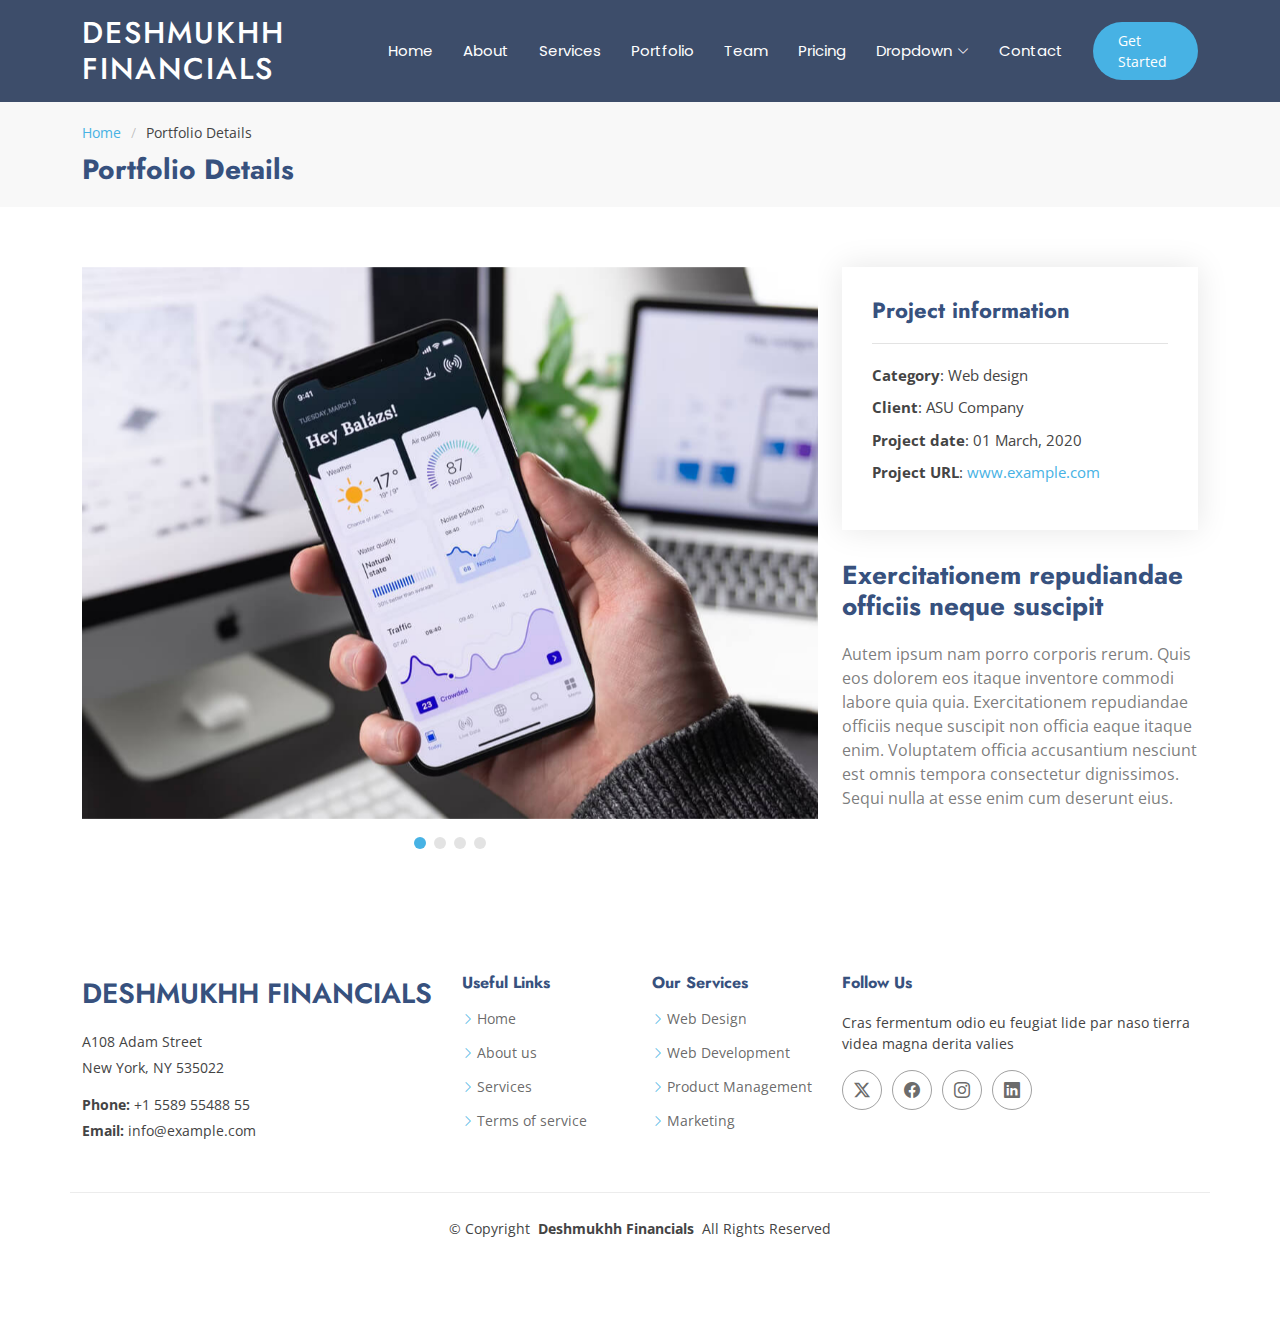
<file: portfolio-details.html>
<!DOCTYPE html>
<html lang="en">

<head>
  <meta charset="utf-8">
  <meta content="width=device-width, initial-scale=1.0" name="viewport">
  <title>Portfolio Details - Deshmukhh Financials Bootstrap Template</title>
  <meta name="description" content="">
  <meta name="keywords" content="">

  <!-- Favicons -->
  <link href="assets/img/favicon.png" rel="icon">
  <link href="assets/img/apple-touch-icon.png" rel="apple-touch-icon">

  <!-- Fonts -->
  <link href="https://fonts.googleapis.com" rel="preconnect">
  <link href="https://fonts.gstatic.com" rel="preconnect" crossorigin>
  <link
    href="https://fonts.googleapis.com/css2?family=Open+Sans:ital,wght@0,300;0,400;0,500;0,600;0,700;0,800;1,300;1,400;1,500;1,600;1,700;1,800&family=Poppins:ital,wght@0,100;0,200;0,300;0,400;0,500;0,600;0,700;0,800;0,900;1,100;1,200;1,300;1,400;1,500;1,600;1,700;1,800;1,900&family=Jost:ital,wght@0,100;0,200;0,300;0,400;0,500;0,600;0,700;0,800;0,900;1,100;1,200;1,300;1,400;1,500;1,600;1,700;1,800;1,900&display=swap"
    rel="stylesheet">

  <!-- Vendor CSS Files -->
  <link href="assets/vendor/bootstrap/css/bootstrap.min.css" rel="stylesheet">
  <link href="assets/vendor/bootstrap-icons/bootstrap-icons.css" rel="stylesheet">
  <link href="assets/vendor/aos/aos.css" rel="stylesheet">
  <link href="assets/vendor/glightbox/css/glightbox.min.css" rel="stylesheet">
  <link href="assets/vendor/swiper/swiper-bundle.min.css" rel="stylesheet">

  <!-- Main CSS File -->
  <link href="/main.css" rel="stylesheet">

  <!-- =======================================================
  * Template Name: Deshmukhh Financials
  * Template URL: https://bootstrapmade.com/Deshmukhh Financials-free-bootstrap-html-template-corporate/
  * Updated: Aug 07 2024 with Bootstrap v5.3.3
  * Author: BootstrapMade.com
  * License: https://bootstrapmade.com/license/
  ======================================================== -->
</head>

<body class="portfolio-details-page">

  <header id="header" class="header d-flex align-items-center sticky-top">
    <div class="container-fluid container-xl position-relative d-flex align-items-center">

      <a href="index.html" class="logo d-flex align-items-center me-auto">
        <!-- Uncomment the line below if you also wish to use an image logo -->
        <!-- <img src="assets/img/logo.png" alt=""> -->
        <h1 class="sitename">Deshmukhh Financials</h1>
      </a>

      <nav id="navmenu" class="navmenu">
        <ul>
          <li><a href="#hero">Home</a></li>
          <li><a href="#about">About</a></li>
          <li><a href="#services">Services</a></li>
          <li><a href="#portfolio">Portfolio</a></li>
          <li><a href="#team">Team</a></li>
          <li><a href="#pricing">Pricing</a></li>
          <li class="dropdown"><a href="#"><span>Dropdown</span> <i class="bi bi-chevron-down toggle-dropdown"></i></a>
            <ul>
              <li><a href="#">Dropdown 1</a></li>
              <li class="dropdown"><a href="#"><span>Deep Dropdown</span> <i
                    class="bi bi-chevron-down toggle-dropdown"></i></a>
                <ul>
                  <li><a href="#">Deep Dropdown 1</a></li>
                  <li><a href="#">Deep Dropdown 2</a></li>
                  <li><a href="#">Deep Dropdown 3</a></li>
                  <li><a href="#">Deep Dropdown 4</a></li>
                  <li><a href="#">Deep Dropdown 5</a></li>
                </ul>
              </li>
              <li><a href="#">Dropdown 2</a></li>
              <li><a href="#">Dropdown 3</a></li>
              <li><a href="#">Dropdown 4</a></li>
            </ul>
          </li>
          <li><a href="#contact">Contact</a></li>
        </ul>
        <i class="mobile-nav-toggle d-xl-none bi bi-list"></i>
      </nav>

      <a class="btn-getstarted" href="#about">Get Started</a>

    </div>
  </header>

  <main class="main">

    <!-- Page Title -->
    <div class="page-title" data-aos="fade">
      <div class="container">
        <nav class="breadcrumbs">
          <ol>
            <li><a href="index.html">Home</a></li>
            <li class="current">Portfolio Details</li>
          </ol>
        </nav>
        <h1>Portfolio Details</h1>
      </div>
    </div><!-- End Page Title -->

    <!-- Portfolio Details Section -->
    <section id="portfolio-details" class="portfolio-details section">

      <div class="container" data-aos="fade-up" data-aos-delay="100">

        <div class="row gy-4">

          <div class="col-lg-8">
            <div class="portfolio-details-slider swiper init-swiper">

              <script type="application/json" class="swiper-config">
                {
                  "loop": true,
                  "speed": 600,
                  "autoplay": {
                    "delay": 5000
                  },
                  "slidesPerView": "auto",
                  "pagination": {
                    "el": ".swiper-pagination",
                    "type": "bullets",
                    "clickable": true
                  }
                }
              </script>

              <div class="swiper-wrapper align-items-center">

                <div class="swiper-slide">
                  <img src="assets/img/portfolio/app-1.jpg" alt="">
                </div>

                <div class="swiper-slide">
                  <img src="assets/img/portfolio/product-1.jpg" alt="">
                </div>

                <div class="swiper-slide">
                  <img src="assets/img/portfolio/branding-1.jpg" alt="">
                </div>

                <div class="swiper-slide">
                  <img src="assets/img/portfolio/books-1.jpg" alt="">
                </div>

              </div>
              <div class="swiper-pagination"></div>
            </div>
          </div>

          <div class="col-lg-4">
            <div class="portfolio-info" data-aos="fade-up" data-aos-delay="200">
              <h3>Project information</h3>
              <ul>
                <li><strong>Category</strong>: Web design</li>
                <li><strong>Client</strong>: ASU Company</li>
                <li><strong>Project date</strong>: 01 March, 2020</li>
                <li><strong>Project URL</strong>: <a href="#">www.example.com</a></li>
              </ul>
            </div>
            <div class="portfolio-description" data-aos="fade-up" data-aos-delay="300">
              <h2>Exercitationem repudiandae officiis neque suscipit</h2>
              <p>
                Autem ipsum nam porro corporis rerum. Quis eos dolorem eos itaque inventore commodi labore quia quia.
                Exercitationem repudiandae officiis neque suscipit non officia eaque itaque enim. Voluptatem officia
                accusantium nesciunt est omnis tempora consectetur dignissimos. Sequi nulla at esse enim cum deserunt
                eius.
              </p>
            </div>
          </div>

        </div>

      </div>

    </section><!-- /Portfolio Details Section -->

  </main>

  <footer id="footer" class="footer">

    <div class="container footer-top">
      <div class="row gy-4">
        <div class="col-lg-4 col-md-6 footer-about">
          <a href="index.html" class="d-flex align-items-center">
            <span class="sitename">Deshmukhh Financials</span>
          </a>
          <div class="footer-contact pt-3">
            <p>A108 Adam Street</p>
            <p>New York, NY 535022</p>
            <p class="mt-3"><strong>Phone:</strong> <span>+1 5589 55488 55</span></p>
            <p><strong>Email:</strong> <span>info@example.com</span></p>
          </div>
        </div>

        <div class="col-lg-2 col-md-3 footer-links">
          <h4>Useful Links</h4>
          <ul>
            <li><i class="bi bi-chevron-right"></i> <a href="#">Home</a></li>
            <li><i class="bi bi-chevron-right"></i> <a href="#">About us</a></li>
            <li><i class="bi bi-chevron-right"></i> <a href="#">Services</a></li>
            <li><i class="bi bi-chevron-right"></i> <a href="#">Terms of service</a></li>
          </ul>
        </div>

        <div class="col-lg-2 col-md-3 footer-links">
          <h4>Our Services</h4>
          <ul>
            <li><i class="bi bi-chevron-right"></i> <a href="#">Web Design</a></li>
            <li><i class="bi bi-chevron-right"></i> <a href="#">Web Development</a></li>
            <li><i class="bi bi-chevron-right"></i> <a href="#">Product Management</a></li>
            <li><i class="bi bi-chevron-right"></i> <a href="#">Marketing</a></li>
          </ul>
        </div>

        <div class="col-lg-4 col-md-12">
          <h4>Follow Us</h4>
          <p>Cras fermentum odio eu feugiat lide par naso tierra videa magna derita valies</p>
          <div class="social-links d-flex">
            <a href=""><i class="bi bi-twitter-x"></i></a>
            <a href=""><i class="bi bi-facebook"></i></a>
            <a href=""><i class="bi bi-instagram"></i></a>
            <a href=""><i class="bi bi-linkedin"></i></a>
          </div>
        </div>

      </div>
    </div>

    <div class="container copyright text-center mt-4">
      <p>© <span>Copyright</span> <strong class="px-1 sitename">Deshmukhh Financials</strong> <span>All Rights
          Reserved</span></p>
      <div class="credits">
      </div>
    </div>

  </footer>

  <!-- Scroll Top -->
  <a href="#" id="scroll-top" class="scroll-top d-flex align-items-center justify-content-center"><i
      class="bi bi-arrow-up-short"></i></a>

  <!-- Preloader -->
  <div id="preloader"></div>

  <!-- Vendor JS Files -->
  <script src="assets/vendor/bootstrap/js/bootstrap.bundle.min.js"></script>
  <script src="assets/vendor/php-email-form/validate.js"></script>
  <script src="assets/vendor/aos/aos.js"></script>
  <script src="assets/vendor/glightbox/js/glightbox.min.js"></script>
  <script src="assets/vendor/swiper/swiper-bundle.min.js"></script>
  <script src="assets/vendor/waypoints/noframework.waypoints.js"></script>
  <script src="assets/vendor/imagesloaded/imagesloaded.pkgd.min.js"></script>
  <script src="assets/vendor/isotope-layout/isotope.pkgd.min.js"></script>

  <!-- Main JS File -->
  <script src="/main.js"></script>

</body>

</html>
</file>
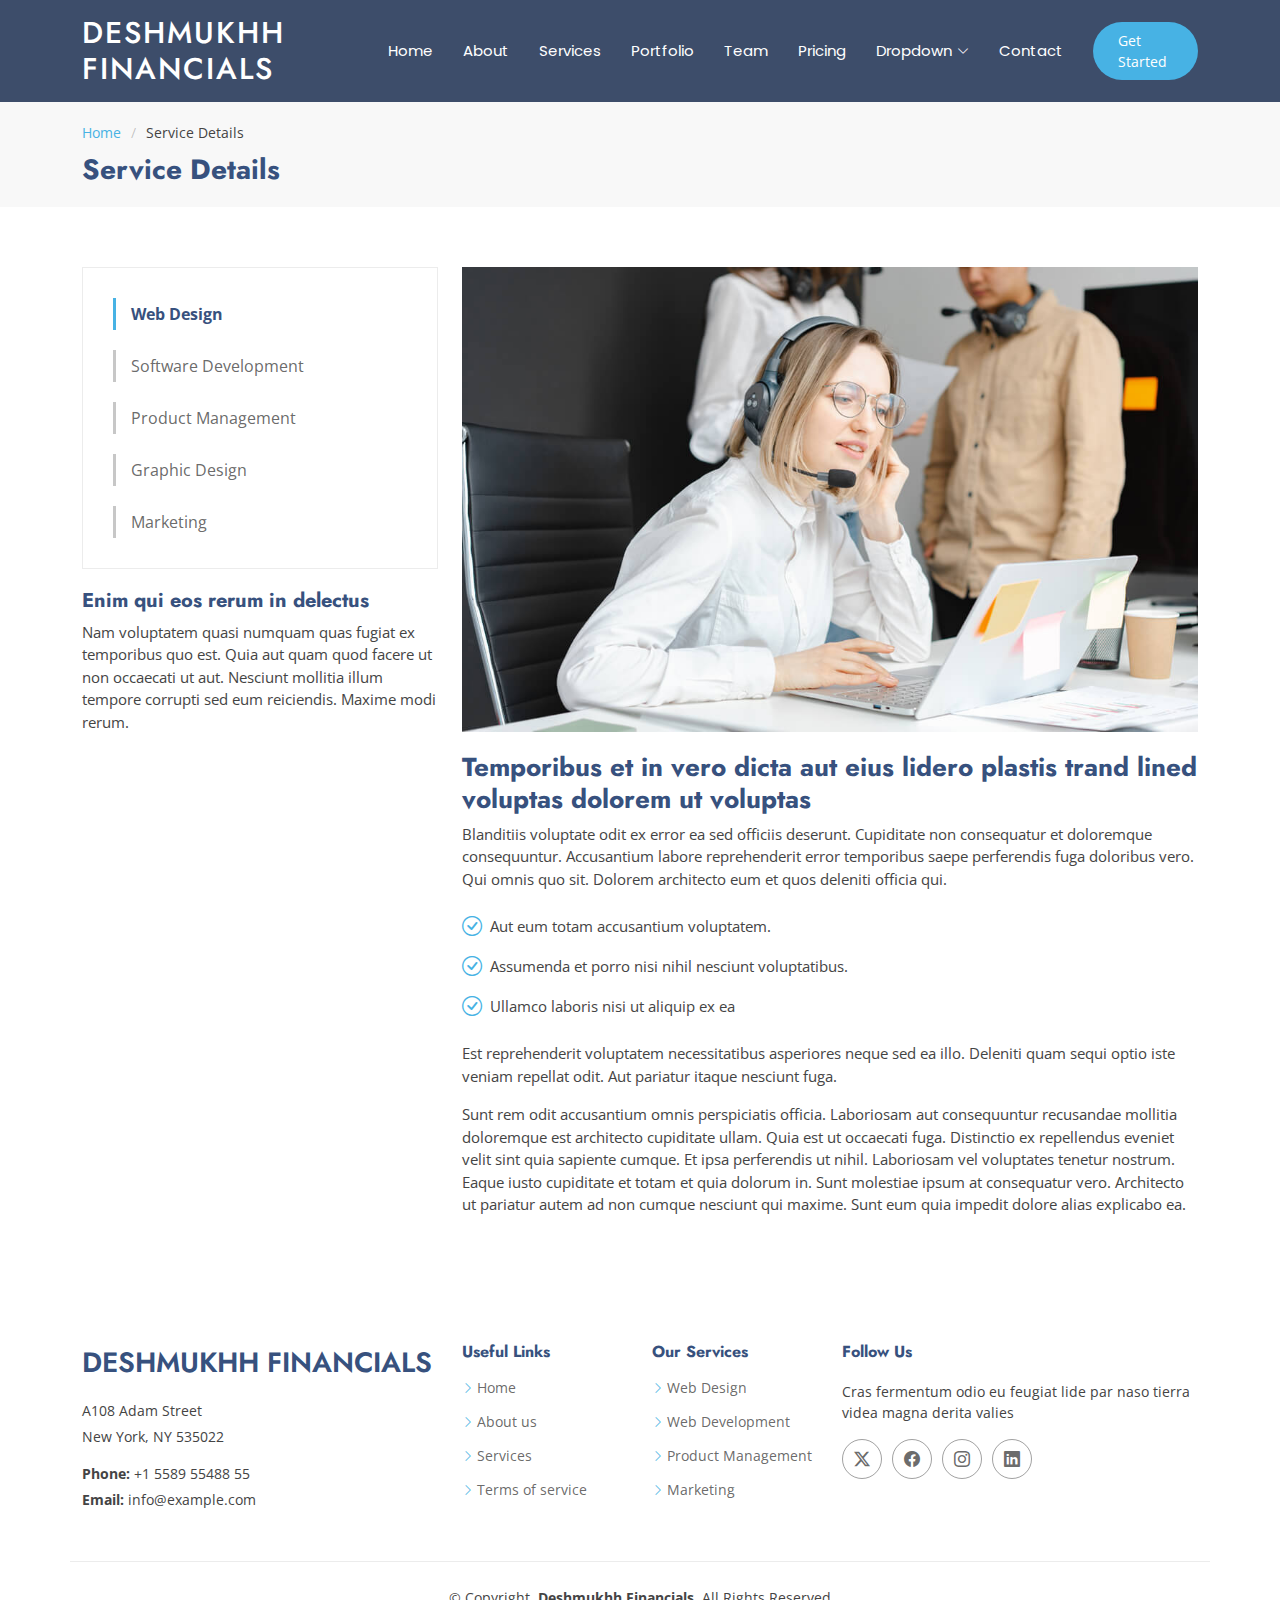
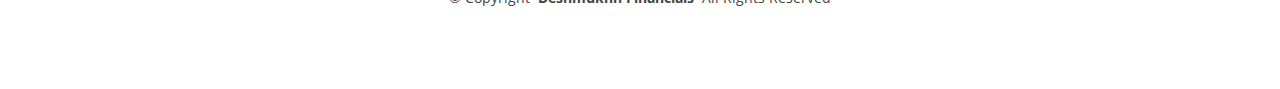
<file: service-details.html>
<!DOCTYPE html>
<html lang="en">

<head>
  <meta charset="utf-8">
  <meta content="width=device-width, initial-scale=1.0" name="viewport">
  <title>Service Details - Deshmukhh Financials Bootstrap Template</title>
  <meta name="description" content="">
  <meta name="keywords" content="">

  <!-- Favicons -->
  <link href="assets/img/favicon.png" rel="icon">
  <link href="assets/img/apple-touch-icon.png" rel="apple-touch-icon">

  <!-- Fonts -->
  <link href="https://fonts.googleapis.com" rel="preconnect">
  <link href="https://fonts.gstatic.com" rel="preconnect" crossorigin>
  <link
    href="https://fonts.googleapis.com/css2?family=Open+Sans:ital,wght@0,300;0,400;0,500;0,600;0,700;0,800;1,300;1,400;1,500;1,600;1,700;1,800&family=Poppins:ital,wght@0,100;0,200;0,300;0,400;0,500;0,600;0,700;0,800;0,900;1,100;1,200;1,300;1,400;1,500;1,600;1,700;1,800;1,900&family=Jost:ital,wght@0,100;0,200;0,300;0,400;0,500;0,600;0,700;0,800;0,900;1,100;1,200;1,300;1,400;1,500;1,600;1,700;1,800;1,900&display=swap"
    rel="stylesheet">

  <!-- Vendor CSS Files -->
  <link href="assets/vendor/bootstrap/css/bootstrap.min.css" rel="stylesheet">
  <link href="assets/vendor/bootstrap-icons/bootstrap-icons.css" rel="stylesheet">
  <link href="assets/vendor/aos/aos.css" rel="stylesheet">
  <link href="assets/vendor/glightbox/css/glightbox.min.css" rel="stylesheet">
  <link href="assets/vendor/swiper/swiper-bundle.min.css" rel="stylesheet">

  <!-- Main CSS File -->
  <link href="/main.css" rel="stylesheet">

  <!-- =======================================================
  * Template Name: Deshmukhh Financials
  * Template URL: https://bootstrapmade.com/Deshmukhh Financials-free-bootstrap-html-template-corporate/
  * Updated: Aug 07 2024 with Bootstrap v5.3.3
  * Author: BootstrapMade.com
  * License: https://bootstrapmade.com/license/
  ======================================================== -->
</head>

<body class="service-details-page">

  <header id="header" class="header d-flex align-items-center sticky-top">
    <div class="container-fluid container-xl position-relative d-flex align-items-center">

      <a href="index.html" class="logo d-flex align-items-center me-auto">
        <!-- Uncomment the line below if you also wish to use an image logo -->
        <!-- <img src="assets/img/logo.png" alt=""> -->
        <h1 class="sitename">Deshmukhh Financials</h1>
      </a>

      <nav id="navmenu" class="navmenu">
        <ul>
          <li><a href="#hero">Home</a></li>
          <li><a href="#about">About</a></li>
          <li><a href="#services">Services</a></li>
          <li><a href="#portfolio">Portfolio</a></li>
          <li><a href="#team">Team</a></li>
          <li><a href="#pricing">Pricing</a></li>
          <li class="dropdown"><a href="#"><span>Dropdown</span> <i class="bi bi-chevron-down toggle-dropdown"></i></a>
            <ul>
              <li><a href="#">Dropdown 1</a></li>
              <li class="dropdown"><a href="#"><span>Deep Dropdown</span> <i
                    class="bi bi-chevron-down toggle-dropdown"></i></a>
                <ul>
                  <li><a href="#">Deep Dropdown 1</a></li>
                  <li><a href="#">Deep Dropdown 2</a></li>
                  <li><a href="#">Deep Dropdown 3</a></li>
                  <li><a href="#">Deep Dropdown 4</a></li>
                  <li><a href="#">Deep Dropdown 5</a></li>
                </ul>
              </li>
              <li><a href="#">Dropdown 2</a></li>
              <li><a href="#">Dropdown 3</a></li>
              <li><a href="#">Dropdown 4</a></li>
            </ul>
          </li>
          <li><a href="#contact">Contact</a></li>
        </ul>
        <i class="mobile-nav-toggle d-xl-none bi bi-list"></i>
      </nav>

      <a class="btn-getstarted" href="#about">Get Started</a>

    </div>
  </header>

  <main class="main">

    <!-- Page Title -->
    <div class="page-title" data-aos="fade">
      <div class="container">
        <nav class="breadcrumbs">
          <ol>
            <li><a href="index.html">Home</a></li>
            <li class="current">Service Details</li>
          </ol>
        </nav>
        <h1>Service Details</h1>
      </div>
    </div><!-- End Page Title -->

    <!-- Service Details Section -->
    <section id="service-details" class="service-details section">

      <div class="container">

        <div class="row gy-4">

          <div class="col-lg-4" data-aos="fade-up" data-aos-delay="100">
            <div class="services-list">
              <a href="#" class="active">Web Design</a>
              <a href="#">Software Development</a>
              <a href="#">Product Management</a>
              <a href="#">Graphic Design</a>
              <a href="#">Marketing</a>
            </div>

            <h4>Enim qui eos rerum in delectus</h4>
            <p>Nam voluptatem quasi numquam quas fugiat ex temporibus quo est. Quia aut quam quod facere ut non
              occaecati ut aut. Nesciunt mollitia illum tempore corrupti sed eum reiciendis. Maxime modi rerum.</p>
          </div>

          <div class="col-lg-8" data-aos="fade-up" data-aos-delay="200">
            <img src="assets/img/services.jpg" alt="" class="img-fluid services-img">
            <h3>Temporibus et in vero dicta aut eius lidero plastis trand lined voluptas dolorem ut voluptas</h3>
            <p>
              Blanditiis voluptate odit ex error ea sed officiis deserunt. Cupiditate non consequatur et doloremque
              consequuntur. Accusantium labore reprehenderit error temporibus saepe perferendis fuga doloribus vero. Qui
              omnis quo sit. Dolorem architecto eum et quos deleniti officia qui.
            </p>
            <ul>
              <li><i class="bi bi-check-circle"></i> <span>Aut eum totam accusantium voluptatem.</span></li>
              <li><i class="bi bi-check-circle"></i> <span>Assumenda et porro nisi nihil nesciunt voluptatibus.</span>
              </li>
              <li><i class="bi bi-check-circle"></i> <span>Ullamco laboris nisi ut aliquip ex ea</span></li>
            </ul>
            <p>
              Est reprehenderit voluptatem necessitatibus asperiores neque sed ea illo. Deleniti quam sequi optio iste
              veniam repellat odit. Aut pariatur itaque nesciunt fuga.
            </p>
            <p>
              Sunt rem odit accusantium omnis perspiciatis officia. Laboriosam aut consequuntur recusandae mollitia
              doloremque est architecto cupiditate ullam. Quia est ut occaecati fuga. Distinctio ex repellendus eveniet
              velit sint quia sapiente cumque. Et ipsa perferendis ut nihil. Laboriosam vel voluptates tenetur nostrum.
              Eaque iusto cupiditate et totam et quia dolorum in. Sunt molestiae ipsum at consequatur vero. Architecto
              ut pariatur autem ad non cumque nesciunt qui maxime. Sunt eum quia impedit dolore alias explicabo ea.
            </p>
          </div>

        </div>

      </div>

    </section><!-- /Service Details Section -->

  </main>

  <footer id="footer" class="footer">

    <div class="container footer-top">
      <div class="row gy-4">
        <div class="col-lg-4 col-md-6 footer-about">
          <a href="index.html" class="d-flex align-items-center">
            <span class="sitename">Deshmukhh Financials</span>
          </a>
          <div class="footer-contact pt-3">
            <p>A108 Adam Street</p>
            <p>New York, NY 535022</p>
            <p class="mt-3"><strong>Phone:</strong> <span>+1 5589 55488 55</span></p>
            <p><strong>Email:</strong> <span>info@example.com</span></p>
          </div>
        </div>

        <div class="col-lg-2 col-md-3 footer-links">
          <h4>Useful Links</h4>
          <ul>
            <li><i class="bi bi-chevron-right"></i> <a href="#">Home</a></li>
            <li><i class="bi bi-chevron-right"></i> <a href="#">About us</a></li>
            <li><i class="bi bi-chevron-right"></i> <a href="#">Services</a></li>
            <li><i class="bi bi-chevron-right"></i> <a href="#">Terms of service</a></li>
          </ul>
        </div>

        <div class="col-lg-2 col-md-3 footer-links">
          <h4>Our Services</h4>
          <ul>
            <li><i class="bi bi-chevron-right"></i> <a href="#">Web Design</a></li>
            <li><i class="bi bi-chevron-right"></i> <a href="#">Web Development</a></li>
            <li><i class="bi bi-chevron-right"></i> <a href="#">Product Management</a></li>
            <li><i class="bi bi-chevron-right"></i> <a href="#">Marketing</a></li>
          </ul>
        </div>

        <div class="col-lg-4 col-md-12">
          <h4>Follow Us</h4>
          <p>Cras fermentum odio eu feugiat lide par naso tierra videa magna derita valies</p>
          <div class="social-links d-flex">
            <a href=""><i class="bi bi-twitter-x"></i></a>
            <a href=""><i class="bi bi-facebook"></i></a>
            <a href=""><i class="bi bi-instagram"></i></a>
            <a href=""><i class="bi bi-linkedin"></i></a>
          </div>
        </div>

      </div>
    </div>

    <div class="container copyright text-center mt-4">
      <p>© <span>Copyright</span> <strong class="px-1 sitename">Deshmukhh Financials</strong> <span>All Rights
          Reserved</span></p>
      <div class="credits">
      </div>
    </div>

  </footer>

  <!-- Scroll Top -->
  <a href="#" id="scroll-top" class="scroll-top d-flex align-items-center justify-content-center"><i
      class="bi bi-arrow-up-short"></i></a>

  <!-- Preloader -->
  <div id="preloader"></div>

  <!-- Vendor JS Files -->
  <script src="assets/vendor/bootstrap/js/bootstrap.bundle.min.js"></script>
  <script src="assets/vendor/php-email-form/validate.js"></script>
  <script src="assets/vendor/aos/aos.js"></script>
  <script src="assets/vendor/glightbox/js/glightbox.min.js"></script>
  <script src="assets/vendor/swiper/swiper-bundle.min.js"></script>
  <script src="assets/vendor/waypoints/noframework.waypoints.js"></script>
  <script src="assets/vendor/imagesloaded/imagesloaded.pkgd.min.js"></script>
  <script src="assets/vendor/isotope-layout/isotope.pkgd.min.js"></script>

  <!-- Main JS File -->
  <script src="/main.js"></script>

</body>

</html>
</file>
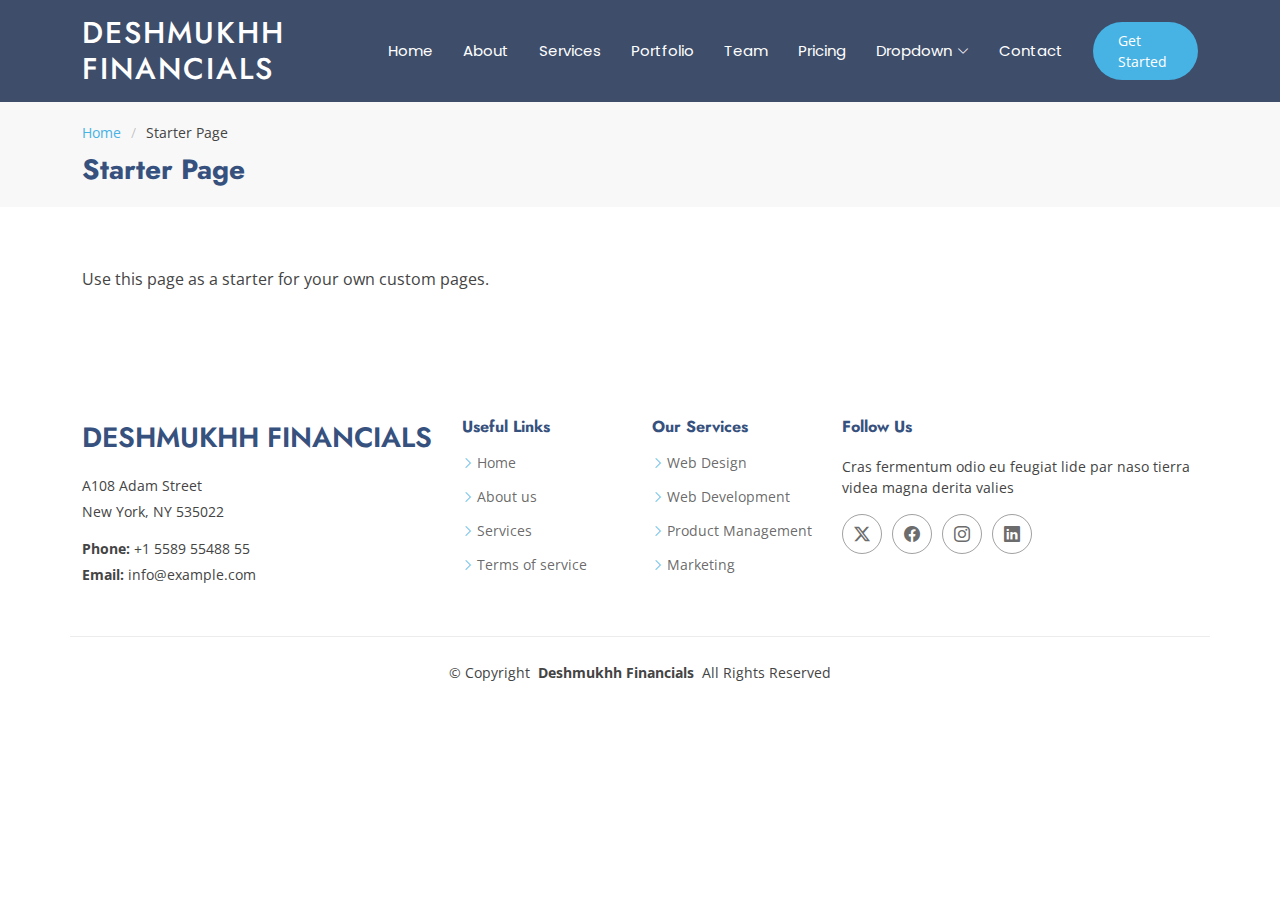
<file: starter-page.html>
<!DOCTYPE html>
<html lang="en">

<head>
  <meta charset="utf-8">
  <meta content="width=device-width, initial-scale=1.0" name="viewport">
  <title>Starter Page - Deshmukhh Financials Bootstrap Template</title>
  <meta name="description" content="">
  <meta name="keywords" content="">

  <!-- Favicons -->
  <link href="assets/img/favicon.png" rel="icon">
  <link href="assets/img/apple-touch-icon.png" rel="apple-touch-icon">

  <!-- Fonts -->
  <link href="https://fonts.googleapis.com" rel="preconnect">
  <link href="https://fonts.gstatic.com" rel="preconnect" crossorigin>
  <link
    href="https://fonts.googleapis.com/css2?family=Open+Sans:ital,wght@0,300;0,400;0,500;0,600;0,700;0,800;1,300;1,400;1,500;1,600;1,700;1,800&family=Poppins:ital,wght@0,100;0,200;0,300;0,400;0,500;0,600;0,700;0,800;0,900;1,100;1,200;1,300;1,400;1,500;1,600;1,700;1,800;1,900&family=Jost:ital,wght@0,100;0,200;0,300;0,400;0,500;0,600;0,700;0,800;0,900;1,100;1,200;1,300;1,400;1,500;1,600;1,700;1,800;1,900&display=swap"
    rel="stylesheet">

  <!-- Vendor CSS Files -->
  <link href="assets/vendor/bootstrap/css/bootstrap.min.css" rel="stylesheet">
  <link href="assets/vendor/bootstrap-icons/bootstrap-icons.css" rel="stylesheet">
  <link href="assets/vendor/aos/aos.css" rel="stylesheet">
  <link href="assets/vendor/glightbox/css/glightbox.min.css" rel="stylesheet">
  <link href="assets/vendor/swiper/swiper-bundle.min.css" rel="stylesheet">

  <!-- Main CSS File -->
  <link href="/main.css" rel="stylesheet">

  <!-- =======================================================
  * Template Name: Deshmukhh Financials
  * Template URL: https://bootstrapmade.com/Deshmukhh Financials-free-bootstrap-html-template-corporate/
  * Updated: Aug 07 2024 with Bootstrap v5.3.3
  * Author: BootstrapMade.com
  * License: https://bootstrapmade.com/license/
  ======================================================== -->
</head>

<body class="starter-page-page">

  <header id="header" class="header d-flex align-items-center sticky-top">
    <div class="container-fluid container-xl position-relative d-flex align-items-center">

      <a href="index.html" class="logo d-flex align-items-center me-auto">
        <!-- Uncomment the line below if you also wish to use an image logo -->
        <!-- <img src="assets/img/logo.png" alt=""> -->
        <h1 class="sitename">Deshmukhh Financials</h1>
      </a>

      <nav id="navmenu" class="navmenu">
        <ul>
          <li><a href="#hero">Home</a></li>
          <li><a href="#about">About</a></li>
          <li><a href="#services">Services</a></li>
          <li><a href="#portfolio">Portfolio</a></li>
          <li><a href="#team">Team</a></li>
          <li><a href="#pricing">Pricing</a></li>
          <li class="dropdown"><a href="#"><span>Dropdown</span> <i class="bi bi-chevron-down toggle-dropdown"></i></a>
            <ul>
              <li><a href="#">Dropdown 1</a></li>
              <li class="dropdown"><a href="#"><span>Deep Dropdown</span> <i
                    class="bi bi-chevron-down toggle-dropdown"></i></a>
                <ul>
                  <li><a href="#">Deep Dropdown 1</a></li>
                  <li><a href="#">Deep Dropdown 2</a></li>
                  <li><a href="#">Deep Dropdown 3</a></li>
                  <li><a href="#">Deep Dropdown 4</a></li>
                  <li><a href="#">Deep Dropdown 5</a></li>
                </ul>
              </li>
              <li><a href="#">Dropdown 2</a></li>
              <li><a href="#">Dropdown 3</a></li>
              <li><a href="#">Dropdown 4</a></li>
            </ul>
          </li>
          <li><a href="#contact">Contact</a></li>
        </ul>
        <i class="mobile-nav-toggle d-xl-none bi bi-list"></i>
      </nav>

      <a class="btn-getstarted" href="#about">Get Started</a>

    </div>
  </header>

  <main class="main">

    <!-- Page Title -->
    <div class="page-title" data-aos="fade">
      <div class="container">
        <nav class="breadcrumbs">
          <ol>
            <li><a href="index.html">Home</a></li>
            <li class="current">Starter Page</li>
          </ol>
        </nav>
        <h1>Starter Page</h1>
      </div>
    </div><!-- End Page Title -->

    <!-- Starter Section Section -->
    <section id="starter-section" class="starter-section section">

      <div class="container" data-aos="fade-up">
        <p>Use this page as a starter for your own custom pages.</p>
      </div>

    </section><!-- /Starter Section Section -->

  </main>

  <footer id="footer" class="footer">

    <div class="container footer-top">
      <div class="row gy-4">
        <div class="col-lg-4 col-md-6 footer-about">
          <a href="index.html" class="d-flex align-items-center">
            <span class="sitename">Deshmukhh Financials</span>
          </a>
          <div class="footer-contact pt-3">
            <p>A108 Adam Street</p>
            <p>New York, NY 535022</p>
            <p class="mt-3"><strong>Phone:</strong> <span>+1 5589 55488 55</span></p>
            <p><strong>Email:</strong> <span>info@example.com</span></p>
          </div>
        </div>

        <div class="col-lg-2 col-md-3 footer-links">
          <h4>Useful Links</h4>
          <ul>
            <li><i class="bi bi-chevron-right"></i> <a href="#">Home</a></li>
            <li><i class="bi bi-chevron-right"></i> <a href="#">About us</a></li>
            <li><i class="bi bi-chevron-right"></i> <a href="#">Services</a></li>
            <li><i class="bi bi-chevron-right"></i> <a href="#">Terms of service</a></li>
          </ul>
        </div>

        <div class="col-lg-2 col-md-3 footer-links">
          <h4>Our Services</h4>
          <ul>
            <li><i class="bi bi-chevron-right"></i> <a href="#">Web Design</a></li>
            <li><i class="bi bi-chevron-right"></i> <a href="#">Web Development</a></li>
            <li><i class="bi bi-chevron-right"></i> <a href="#">Product Management</a></li>
            <li><i class="bi bi-chevron-right"></i> <a href="#">Marketing</a></li>
          </ul>
        </div>

        <div class="col-lg-4 col-md-12">
          <h4>Follow Us</h4>
          <p>Cras fermentum odio eu feugiat lide par naso tierra videa magna derita valies</p>
          <div class="social-links d-flex">
            <a href=""><i class="bi bi-twitter-x"></i></a>
            <a href=""><i class="bi bi-facebook"></i></a>
            <a href=""><i class="bi bi-instagram"></i></a>
            <a href=""><i class="bi bi-linkedin"></i></a>
          </div>
        </div>

      </div>
    </div>

    <div class="container copyright text-center mt-4">
      <p>© <span>Copyright</span> <strong class="px-1 sitename">Deshmukhh Financials</strong> <span>All Rights
          Reserved</span></p>
      <div class="credits">
      </div>
    </div>

  </footer>

  <!-- Scroll Top -->
  <a href="#" id="scroll-top" class="scroll-top d-flex align-items-center justify-content-center"><i
      class="bi bi-arrow-up-short"></i></a>

  <!-- Preloader -->
  <div id="preloader"></div>

  <!-- Vendor JS Files -->
  <script src="assets/vendor/bootstrap/js/bootstrap.bundle.min.js"></script>
  <script src="assets/vendor/php-email-form/validate.js"></script>
  <script src="assets/vendor/aos/aos.js"></script>
  <script src="assets/vendor/glightbox/js/glightbox.min.js"></script>
  <script src="assets/vendor/swiper/swiper-bundle.min.js"></script>
  <script src="assets/vendor/waypoints/noframework.waypoints.js"></script>
  <script src="assets/vendor/imagesloaded/imagesloaded.pkgd.min.js"></script>
  <script src="assets/vendor/isotope-layout/isotope.pkgd.min.js"></script>

  <!-- Main JS File -->
  <script src="/main.js"></script>

</body>

</html>
</file>
<file: main.css>
/**
* Template Name: Deshmukhh Financials
* Template URL: https://bootstrapmade.com/Deshmukhh Financials-free-bootstrap-html-template-corporate/
* Updated: Aug 07 2024 with Bootstrap v5.3.3
* Author: BootstrapMade.com
* License: https://bootstrapmade.com/license/
*/

/*--------------------------------------------------------------
# Font & Color Variables
# Help: https://bootstrapmade.com/color-system/
--------------------------------------------------------------*/
/* Fonts */
:root {
  --default-font: "Open Sans", system-ui, -apple-system, "Segoe UI", Roboto, "Helvetica Neue", Arial, "Noto Sans", "Liberation Sans", sans-serif, "Apple Color Emoji", "Segoe UI Emoji", "Segoe UI Symbol", "Noto Color Emoji";
  --heading-font: "Jost", sans-serif;
  --nav-font: "Poppins", sans-serif;
}

/* Global Colors - The following color variables are used throughout the website. Updating them here will change the color scheme of the entire website */
:root {
  --background-color: #ffffff;
  /* Background color for the entire website, including individual sections */
  --default-color: #444444;
  /* Default color used for the majority of the text content across the entire website */
  --heading-color: #37517e;
  /* Color for headings, subheadings and title throughout the website */
  --accent-color: #47b2e4;
  /* Accent color that represents your brand on the website. It's used for buttons, links, and other elements that need to stand out */
  --surface-color: #ffffff;
  /* The surface color is used as a background of boxed elements within sections, such as cards, icon boxes, or other elements that require a visual separation from the global background. */
  --contrast-color: #ffffff;
  /* Contrast color for text, ensuring readability against backgrounds of accent, heading, or default colors. */
}

/* Nav Menu Colors - The following color variables are used specifically for the navigation menu. They are separate from the global colors to allow for more customization options */
:root {
  --nav-color: #ffffff;
  /* The default color of the main navmenu links */
  --nav-hover-color: #47b2e4;
  /* Applied to main navmenu links when they are hovered over or active */
  --nav-mobile-background-color: #ffffff;
  /* Used as the background color for mobile navigation menu */
  --nav-dropdown-background-color: #ffffff;
  /* Used as the background color for dropdown items that appear when hovering over primary navigation items */
  --nav-dropdown-color: #444444;
  /* Used for navigation links of the dropdown items in the navigation menu. */
  --nav-dropdown-hover-color: #47b2e4;
  /* Similar to --nav-hover-color, this color is applied to dropdown navigation links when they are hovered over. */
}

/* Color Presets - These classes override global colors when applied to any section or element, providing reuse of the sam color scheme. */

.light-background {
  --background-color: #f5f6f8;
  --surface-color: #ffffff;
}

.dark-background {
  --background-color: #ffffff;
  --default-color: #000000;
  --heading-color: #000000;
  --surface-color: #000000;
  --contrast-color: #000000;
}

/* Smooth scroll */
:root {
  scroll-behavior: smooth;
}

/*--------------------------------------------------------------
# General Styling & Shared Classes
--------------------------------------------------------------*/
body {
  color: var(--default-color);
  background-color: var(--background-color);
  font-family: var(--default-font);
}

a {
  color: var(--accent-color);
  text-decoration: none;
  transition: 0.3s;
}

a:hover {
  color: color-mix(in srgb, var(--accent-color), transparent 25%);
  text-decoration: none;
}

h1,
h2,
h3,
h4,
h5,
h6 {
  color: var(--heading-color);
  font-family: var(--heading-font);
}

/* PHP Email Form Messages
------------------------------*/
.php-email-form .error-message {
  display: none;
  background: #df1529;
  color: #ffffff;
  text-align: left;
  padding: 15px;
  margin-bottom: 24px;
  font-weight: 600;
}

.php-email-form .sent-message {
  display: none;
  color: #ffffff;
  background: #059652;
  text-align: center;
  padding: 15px;
  margin-bottom: 24px;
  font-weight: 600;
}

.php-email-form .loading {
  display: none;
  background: var(--surface-color);
  text-align: center;
  padding: 15px;
  margin-bottom: 24px;
}

.php-email-form .loading:before {
  content: "";
  display: inline-block;
  border-radius: 50%;
  width: 24px;
  height: 24px;
  margin: 0 10px -6px 0;
  border: 3px solid var(--accent-color);
  border-top-color: var(--surface-color);
  animation: php-email-form-loading 1s linear infinite;
}

@keyframes php-email-form-loading {
  0% {
    transform: rotate(0deg);
  }

  100% {
    transform: rotate(360deg);
  }
}

/*--------------------------------------------------------------
# Global Header
--------------------------------------------------------------*/
.header {
  --background-color: #3d4d6a;
  --heading-color: #ffffff;
  color: var(--default-color);
  background-color: var(--background-color);
  padding: 15px 0;
  transition: all 0.5s;
  z-index: 997;
}

.header .logo {
  line-height: 1;
}

.header .logo img {
  max-height: 58px;
  max-width: 58px;
  margin-right: 8px;
}

.header .logo h1 {
  font-size: 30px;
  margin: 0;
  font-weight: 500;
  color: var(--heading-color);
  letter-spacing: 2px;
  text-transform: uppercase;
}

.header .btn-getstarted,
.header .btn-getstarted:focus {
  color: var(--contrast-color);
  background: var(--accent-color);
  font-size: 14px;
  padding: 8px 25px;
  margin: 0 0 0 30px;
  border-radius: 50px;
  transition: 0.3s;
}

.header .btn-getstarted:hover,
.header .btn-getstarted:focus:hover {
  color: var(--contrast-color);
  background: color-mix(in srgb, var(--accent-color), transparent 15%);
}

@media (max-width: 1200px) {
  .header .logo {
    order: 1;
  }

  .header .btn-getstarted {
    order: 2;
    margin: 0 15px 0 0;
    padding: 6px 15px;
  }

  .header .navmenu {
    order: 3;
  }
}

/* Index Page Header
------------------------------*/
.index-page .header {
  --background-color: rgba(0, 0, 0, 0);
  --heading-color: #3d4d6a;
  --nav-color: #000000;
}

/* Index Page Header on Scroll
------------------------------*/
.index-page.scrolled .header {
  --background-color: rgba(255, 255, 255, 0.9);
}

/*--------------------------------------------------------------
# Navigation Menu
--------------------------------------------------------------*/
/* Desktop Navigation */
@media (min-width: 1200px) {
  .navmenu {
    padding: 0;
  }

  .navmenu ul {
    margin: 0;
    padding: 0;
    display: flex;
    list-style: none;
    align-items: center;
  }

  .navmenu li {
    position: relative;
  }

  .navmenu a,
  .navmenu a:focus {
    color: var(--nav-color);
    padding: 18px 15px;
    font-size: 15px;
    font-family: var(--nav-font);
    font-weight: 400;
    display: flex;
    align-items: center;
    justify-content: space-between;
    white-space: nowrap;
    transition: 0.3s;
  }

  .navmenu a i,
  .navmenu a:focus i {
    font-size: 12px;
    line-height: 0;
    margin-left: 5px;
    transition: 0.3s;
  }

  .navmenu li:last-child a {
    padding-right: 0;
  }

  .navmenu li:hover>a,
  .navmenu .active,
  .navmenu .active:focus {
    color: var(--nav-hover-color);
  }

  .navmenu .dropdown ul {
    margin: 0;
    padding: 10px 0;
    background: var(--nav-dropdown-background-color);
    display: block;
    position: absolute;
    visibility: hidden;
    left: 14px;
    top: 130%;
    opacity: 0;
    transition: 0.3s;
    border-radius: 4px;
    z-index: 99;
    box-shadow: 0px 0px 30px rgba(0, 0, 0, 0.1);
  }

  .navmenu .dropdown ul li {
    min-width: 200px;
  }

  .navmenu .dropdown ul a {
    padding: 10px 20px;
    font-size: 15px;
    text-transform: none;
    color: var(--nav-dropdown-color);
  }

  .navmenu .dropdown ul a i {
    font-size: 12px;
  }

  .navmenu .dropdown ul a:hover,
  .navmenu .dropdown ul .active:hover,
  .navmenu .dropdown ul li:hover>a {
    color: var(--nav-dropdown-hover-color);
  }

  .navmenu .dropdown:hover>ul {
    opacity: 1;
    top: 100%;
    visibility: visible;
  }

  .navmenu .dropdown .dropdown ul {
    top: 0;
    left: -90%;
    visibility: hidden;
  }

  .navmenu .dropdown .dropdown:hover>ul {
    opacity: 1;
    top: 0;
    left: -100%;
    visibility: visible;
  }

  .navmenu .megamenu {
    position: static;
  }

  .navmenu .megamenu ul {
    margin: 0;
    padding: 10px;
    background: var(--nav-dropdown-background-color);
    box-shadow: 0px 0px 20px rgba(0, 0, 0, 0.1);
    position: absolute;
    top: 130%;
    left: 0;
    right: 0;
    visibility: hidden;
    opacity: 0;
    display: flex;
    transition: 0.3s;
    border-radius: 4px;
    z-index: 99;
  }

  .navmenu .megamenu ul li {
    flex: 1;
  }

  .navmenu .megamenu ul li a,
  .navmenu .megamenu ul li:hover>a {
    padding: 10px 20px;
    font-size: 15px;
    color: var(--nav-dropdown-color);
  }

  .navmenu .megamenu ul li a:hover,
  .navmenu .megamenu ul li .active,
  .navmenu .megamenu ul li .active:hover {
    color: var(--nav-dropdown-hover-color);
  }

  .navmenu .megamenu:hover>ul {
    opacity: 1;
    top: 100%;
    visibility: visible;
  }

  .navmenu .dd-box-shadow {
    box-shadow: 0px 0px 30px rgba(0, 0, 0, 0.1);
  }
}

/* Mobile Navigation */
@media (max-width: 1199px) {
  .mobile-nav-toggle {
    color: var(--nav-color);
    font-size: 28px;
    line-height: 0;
    margin-right: 10px;
    cursor: pointer;
    transition: color 0.3s;
  }

  .navmenu {
    padding: 0;
    z-index: 9997;
  }

  .navmenu ul {
    display: none;
    list-style: none;
    position: absolute;
    inset: 60px 20px 20px 20px;
    padding: 10px 0;
    margin: 0;
    border-radius: 6px;
    background-color: var(--nav-mobile-background-color);
    overflow-y: auto;
    transition: 0.3s;
    z-index: 9998;
    box-shadow: 0px 0px 30px rgba(0, 0, 0, 0.1);
  }

  .navmenu a,
  .navmenu a:focus {
    color: var(--nav-dropdown-color);
    padding: 10px 20px;
    font-family: var(--nav-font);
    font-size: 17px;
    font-weight: 500;
    display: flex;
    align-items: center;
    justify-content: space-between;
    white-space: nowrap;
    transition: 0.3s;
  }

  .navmenu a i,
  .navmenu a:focus i {
    font-size: 12px;
    line-height: 0;
    margin-left: 5px;
    width: 30px;
    height: 30px;
    display: flex;
    align-items: center;
    justify-content: center;
    border-radius: 50%;
    transition: 0.3s;
    background-color: color-mix(in srgb, var(--accent-color), transparent 90%);
  }

  .navmenu a i:hover,
  .navmenu a:focus i:hover {
    background-color: var(--accent-color);
    color: var(--contrast-color);
  }

  .navmenu a:hover,
  .navmenu .active,
  .navmenu .active:focus {
    color: var(--nav-dropdown-hover-color);
  }

  .navmenu .active i,
  .navmenu .active:focus i {
    background-color: var(--accent-color);
    color: var(--contrast-color);
    transform: rotate(180deg);
  }

  .navmenu .dropdown ul {
    position: static;
    display: none;
    z-index: 99;
    padding: 10px 0;
    margin: 10px 20px;
    background-color: var(--nav-dropdown-background-color);
    border: 1px solid color-mix(in srgb, var(--default-color), transparent 90%);
    box-shadow: none;
    transition: all 0.5s ease-in-out;
  }

  .navmenu .dropdown ul ul {
    background-color: rgba(33, 37, 41, 0.1);
  }

  .navmenu .dropdown>.dropdown-active {
    display: block;
    background-color: rgba(33, 37, 41, 0.03);
  }

  .mobile-nav-active {
    overflow: hidden;
  }

  .mobile-nav-active .mobile-nav-toggle {
    color: #fff;
    position: absolute;
    font-size: 32px;
    top: 15px;
    right: 15px;
    margin-right: 0;
    z-index: 9999;
  }

  .mobile-nav-active .navmenu {
    position: fixed;
    overflow: hidden;
    inset: 0;
    background: rgba(33, 37, 41, 0.8);
    transition: 0.3s;
  }

  .mobile-nav-active .navmenu>ul {
    display: block;
  }
}

/*--------------------------------------------------------------
# Global Footer
--------------------------------------------------------------*/
.footer {
  color: var(--default-color);
  background-color: var(--background-color);
  font-size: 14px;
  padding-bottom: 50px;
  position: relative;
}

.footer .footer-newsletter {
  background-color: color-mix(in srgb, var(--heading-color), transparent 95%);
  padding: 50px 0;
}

.footer .footer-newsletter h4 {
  font-size: 24px;
}

.footer .footer-newsletter .newsletter-form {
  margin-top: 30px;
  margin-bottom: 15px;
  padding: 6px 8px;
  position: relative;
  background-color: color-mix(in srgb, var(--background-color), transparent 50%);
  border: 1px solid color-mix(in srgb, var(--default-color), transparent 90%);
  box-shadow: 0px 2px 25px rgba(0, 0, 0, 0.1);
  display: flex;
  transition: 0.3s;
  border-radius: 50px;
}

.footer .footer-newsletter .newsletter-form:focus-within {
  border-color: var(--accent-color);
}

.footer .footer-newsletter .newsletter-form input[type=email] {
  border: 0;
  padding: 4px;
  width: 100%;
  background-color: color-mix(in srgb, var(--background-color), transparent 50%);
  color: var(--default-color);
}

.footer .footer-newsletter .newsletter-form input[type=email]:focus-visible {
  outline: none;
}

.footer .footer-newsletter .newsletter-form input[type=submit] {
  border: 0;
  font-size: 16px;
  padding: 0 20px;
  margin: -7px -8px -7px 0;
  background: var(--accent-color);
  color: var(--contrast-color);
  transition: 0.3s;
  border-radius: 50px;
}

.footer .footer-newsletter .newsletter-form input[type=submit]:hover {
  background: color-mix(in srgb, var(--accent-color), transparent 20%);
}

.footer .footer-top {
  padding-top: 50px;
}

.footer .social-links a {
  display: flex;
  align-items: center;
  justify-content: center;
  width: 40px;
  height: 40px;
  border-radius: 50%;
  border: 1px solid color-mix(in srgb, var(--default-color), transparent 50%);
  font-size: 16px;
  color: color-mix(in srgb, var(--default-color), transparent 20%);
  margin-right: 10px;
  transition: 0.3s;
}

.footer .social-links a:hover {
  color: var(--accent-color);
  border-color: var(--accent-color);
}

.footer h4 {
  font-size: 16px;
  font-weight: bold;
  position: relative;
  padding-bottom: 12px;
}

.footer .footer-links {
  margin-bottom: 30px;
}

.footer .footer-links ul {
  list-style: none;
  padding: 0;
  margin: 0;
}

.footer .footer-links ul i {
  margin-right: 3px;
  font-size: 12px;
  line-height: 0;
  color: var(--accent-color);
}

.footer .footer-links ul li {
  padding: 10px 0;
  display: flex;
  align-items: center;
}

.footer .footer-links ul li:first-child {
  padding-top: 0;
}

.footer .footer-links ul a {
  display: inline-block;
  color: color-mix(in srgb, var(--default-color), transparent 20%);
  line-height: 1;
}

.footer .footer-links ul a:hover {
  color: var(--accent-color);
}

.footer .footer-about a {
  color: var(--heading-color);
  font-size: 28px;
  font-weight: 600;
  text-transform: uppercase;
  font-family: var(--heading-font);
}

.footer .footer-contact p {
  margin-bottom: 5px;
}

.footer .copyright {
  padding-top: 25px;
  padding-bottom: 25px;
  border-top: 1px solid color-mix(in srgb, var(--default-color), transparent 90%);
}

.footer .copyright p {
  margin-bottom: 0;
}

.footer .credits {
  margin-top: 6px;
  font-size: 13px;
}

/*--------------------------------------------------------------
# Preloader
--------------------------------------------------------------*/
#preloader {
  position: fixed;
  inset: 0;
  z-index: 999999;
  overflow: hidden;
  background: var(--background-color);
  transition: all 0.6s ease-out;
}

#preloader:before {
  content: "";
  position: fixed;
  top: calc(50% - 30px);
  left: calc(50% - 30px);
  border: 6px solid #ffffff;
  border-color: var(--accent-color) transparent var(--accent-color) transparent;
  border-radius: 50%;
  width: 60px;
  height: 60px;
  animation: animate-preloader 1.5s linear infinite;
}

@keyframes animate-preloader {
  0% {
    transform: rotate(0deg);
  }

  100% {
    transform: rotate(360deg);
  }
}

/*--------------------------------------------------------------
# Scroll Top Button
--------------------------------------------------------------*/
.scroll-top {
  position: fixed;
  visibility: hidden;
  opacity: 0;
  right: 15px;
  bottom: -15px;
  z-index: 99999;
  background-color: var(--accent-color);
  width: 44px;
  height: 44px;
  border-radius: 50px;
  transition: all 0.4s;
}

.scroll-top i {
  font-size: 24px;
  color: var(--contrast-color);
  line-height: 0;
}

.scroll-top:hover {
  background-color: color-mix(in srgb, var(--accent-color), transparent 20%);
  color: var(--contrast-color);
}

.scroll-top.active {
  visibility: visible;
  opacity: 1;
  bottom: 15px;
}

/*--------------------------------------------------------------
# Disable aos animation delay on mobile devices
--------------------------------------------------------------*/
@media screen and (max-width: 768px) {
  [data-aos-delay] {
    transition-delay: 0 !important;
  }
}

/*--------------------------------------------------------------
# Global Page Titles & Breadcrumbs
--------------------------------------------------------------*/
.page-title {
  --background-color: color-mix(in srgb, var(--default-color), transparent 96%);
  color: var(--default-color);
  background-color: var(--background-color);
  padding: 20px 0;
  position: relative;
}

.page-title h1 {
  font-size: 28px;
  font-weight: 700;
  margin: 0;
}

.page-title .breadcrumbs ol {
  display: flex;
  flex-wrap: wrap;
  list-style: none;
  padding: 0 0 10px 0;
  margin: 0;
  font-size: 14px;
}

.page-title .breadcrumbs ol li+li {
  padding-left: 10px;
}

.page-title .breadcrumbs ol li+li::before {
  content: "/";
  display: inline-block;
  padding-right: 10px;
  color: color-mix(in srgb, var(--default-color), transparent 70%);
}

/*--------------------------------------------------------------
# Global Sections
--------------------------------------------------------------*/
section,
.section {
  color: var(--default-color);
  background-color: var(--background-color);
  padding: 60px 0;
  scroll-margin-top: 88px;
  overflow: clip;
}

@media (max-width: 1199px) {

  section,
  .section {
    scroll-margin-top: 66px;
  }
}

/*--------------------------------------------------------------
# Global Section Titles
--------------------------------------------------------------*/
.section-title {
  text-align: center;
  padding-bottom: 60px;
  position: relative;
}

.section-title h2 {
  font-size: 32px;
  font-weight: 700;
  margin-bottom: 20px;
  padding-bottom: 20px;
  text-transform: uppercase;
  position: relative;
}

.section-title h2:before {
  content: "";
  position: absolute;
  display: block;
  width: 160px;
  height: 1px;
  background: color-mix(in srgb, var(--default-color), transparent 60%);
  left: 0;
  right: 0;
  bottom: 1px;
  margin: auto;
}

.section-title h2::after {
  content: "";
  position: absolute;
  display: block;
  width: 60px;
  height: 3px;
  background: var(--accent-color);
  left: 0;
  right: 0;
  bottom: 0;
  margin: auto;
}

.section-title p {
  margin-bottom: 0;
}

/*--------------------------------------------------------------
# Hero Section
--------------------------------------------------------------*/
.hero {
  width: 100%;
  min-height: 80vh;
  position: relative;
  padding: 120px 0 60px 0;
  display: flex;
  align-items: center;
}

.hero h1 {
  margin: 0;
  font-size: 48px;
  font-weight: 700;
  line-height: 56px;
}

.hero p {
  color: color-mix(in srgb, var(--default-color), transparent 30%);
  margin: 5px 0 30px 0;
  font-size: 22px;
  line-height: 1.3;
  font-weight: 600;
}

.hero .btn-get-started {
  color: var(--contrast-color);
  background: var(--accent-color);
  font-family: var(--heading-font);
  font-weight: 500;
  font-size: 15px;
  letter-spacing: 1px;
  display: inline-block;
  padding: 10px 28px 12px 28px;
  border-radius: 50px;
  transition: 0.5s;
}

.hero .btn-get-started:hover {
  color: var(--contrast-color);
  background: color-mix(in srgb, var(--accent-color), transparent 15%);
}

.hero .btn-watch-video {
  font-size: 16px;
  transition: 0.5s;
  margin-left: 25px;
  color: var(--default-color);
  font-weight: 600;
}

.hero .btn-watch-video i {
  color: var(--contrast-color);
  font-size: 32px;
  transition: 0.3s;
  line-height: 0;
  margin-right: 8px;
}

.hero .btn-watch-video:hover {
  color: var(--accent-color);
}

.hero .btn-watch-video:hover i {
  color: color-mix(in srgb, var(--accent-color), transparent 15%);
}

.hero .animated {
  animation: up-down 2s ease-in-out infinite alternate-reverse both;
}

@media (max-width: 640px) {
  .hero h1 {
    font-size: 28px;
    line-height: 36px;
  }

  .hero p {
    font-size: 18px;
    line-height: 24px;
    margin-bottom: 30px;
  }

  .hero .btn-get-started,
  .hero .btn-watch-video {
    font-size: 13px;
  }
}

@keyframes up-down {
  0% {
    transform: translateY(10px);
  }

  100% {
    transform: translateY(-10px);
  }
}

/*--------------------------------------------------------------
# Clients Section
--------------------------------------------------------------*/
.clients {
  padding: 12px 0;
}

.clients .swiper {
  padding: 10px 0;
}

.clients .swiper-wrapper {
  height: auto;
}

.clients .swiper-slide img {
  transition: 0.3s;
  padding: 0 10px;
}

.clients .swiper-slide img:hover {
  transform: scale(1.1);
}

/*--------------------------------------------------------------
# About Section
--------------------------------------------------------------*/
.about ul {
  list-style: none;
  padding: 0;
}

.about ul li {
  padding-bottom: 5px;
  display: flex;
  align-items: center;
}

.about ul i {
  font-size: 20px;
  padding-right: 4px;
  color: var(--accent-color);
}

.about .read-more {
  color: var(--accent-color);
  font-family: var(--heading-font);
  font-weight: 500;
  font-size: 16px;
  letter-spacing: 1px;
  padding: 8px 28px;
  border-radius: 5px;
  transition: 0.3s;
  display: inline-flex;
  align-items: center;
  justify-content: center;
  border: 2px solid var(--accent-color);
}

.about .read-more i {
  font-size: 18px;
  margin-left: 5px;
  line-height: 0;
  transition: 0.3s;
}

.about .read-more:hover {
  background: var(--accent-color);
  color: var(--contrast-color);
}

.about .read-more:hover i {
  transform: translate(5px, 0);
}

/*--------------------------------------------------------------
# Why Us Section
--------------------------------------------------------------*/
.why-us {
  padding: 30px 0;
}

.why-us .content h3 {
  font-weight: 400;
  font-size: 34px;
}

.why-us .content p {
  color: color-mix(in srgb, var(--default-color), transparent 30%);
}

.why-us .faq-container .faq-item {
  background-color: var(--surface-color);
  position: relative;
  padding: 20px;
  margin-bottom: 20px;
  box-shadow: 0px 5px 25px 0px rgba(0, 0, 0, 0.1);
  overflow: hidden;
}

.why-us .faq-container .faq-item:last-child {
  margin-bottom: 0;
}

.why-us .faq-container .faq-item h3 {
  font-weight: 500;
  font-size: 17px;
  line-height: 24px;
  margin: 0 30px 0 0;
  transition: 0.3s;
  cursor: pointer;
}

.why-us .faq-container .faq-item h3 span {
  color: var(--accent-color);
  padding-right: 5px;
  font-weight: 600;
}

.why-us .faq-container .faq-item h3:hover {
  color: var(--accent-color);
}

.why-us .faq-container .faq-item .faq-content {
  display: grid;
  grid-template-rows: 0fr;
  transition: 0.3s ease-in-out;
  visibility: hidden;
  opacity: 0;
}

.why-us .faq-container .faq-item .faq-content p {
  margin-bottom: 0;
  overflow: hidden;
}

.why-us .faq-container .faq-item .faq-icon {
  position: absolute;
  top: 22px;
  left: 20px;
  font-size: 22px;
  line-height: 0;
  transition: 0.3s;
  color: var(--accent-color);
}

.why-us .faq-container .faq-item .faq-toggle {
  position: absolute;
  top: 20px;
  right: 20px;
  font-size: 16px;
  line-height: 0;
  transition: 0.3s;
  cursor: pointer;
}

.why-us .faq-container .faq-item .faq-toggle:hover {
  color: var(--accent-color);
}

.why-us .faq-container .faq-active h3 {
  color: var(--accent-color);
}

.why-us .faq-container .faq-active .faq-content {
  grid-template-rows: 1fr;
  visibility: visible;
  opacity: 1;
  padding-top: 10px;
}

.why-us .faq-container .faq-active .faq-toggle {
  transform: rotate(90deg);
  color: var(--accent-color);
}

.why-us .why-us-img {
  display: flex;
  align-items: center;
  justify-content: center;
}

.why-us .why-us-img img {
  max-height: 70%;
}

/*--------------------------------------------------------------
# Skills Section
--------------------------------------------------------------*/
.skills .content h3 {
  font-size: 2rem;
  font-weight: 700;
}

.skills .content p {
  color: color-mix(in srgb, var(--default-color), transparent 30%);
}

.skills .content p:last-child {
  margin-bottom: 0;
}

.skills .content ul {
  list-style: none;
  padding: 0;
}

.skills .content ul li {
  padding-bottom: 10px;
}

.skills .progress {
  height: 60px;
  display: block;
  background: none;
  border-radius: 0;
}

.skills .progress .skill {
  color: var(--default-color);
  padding: 0;
  margin: 0 0 6px 0;
  text-transform: uppercase;
  display: block;
  font-weight: 600;
  font-family: var(--heading-font);
}

.skills .progress .skill .val {
  float: right;
  font-style: normal;
}

.skills .progress-bar-wrap {
  background: color-mix(in srgb, var(--heading-color), transparent 90%);
  height: 10px;
}

.skills .progress-bar {
  width: 1px;
  height: 10px;
  transition: 0.9s;
  background-color: var(--heading-color);
}

/*--------------------------------------------------------------
# Services Section
--------------------------------------------------------------*/
.services .service-item {
  background-color: var(--surface-color);
  box-shadow: 0px 5px 90px 0px rgba(0, 0, 0, 0.1);
  padding: 50px 30px;
  transition: all ease-in-out 0.4s;
  height: 100%;
}

.services .service-item .icon {
  margin-bottom: 10px;
}

.services .service-item .icon i {
  color: var(--accent-color);
  font-size: 36px;
  transition: 0.3s;
}

.services .service-item h4 {
  font-weight: 700;
  margin-bottom: 15px;
  font-size: 20px;
}

.services .service-item h4 a {
  color: var(--heading-color);
  transition: ease-in-out 0.3s;
}

.services .service-item p {
  line-height: 24px;
  font-size: 14px;
  margin-bottom: 0;
}

.services .service-item:hover {
  transform: translateY(-10px);
}

.services .service-item:hover h4 a {
  color: var(--accent-color);
}

/*--------------------------------------------------------------
# Call To Action Section
--------------------------------------------------------------*/
.call-to-action {
  padding: 120px 0;
  position: relative;
  clip-path: inset(0);
}

.call-to-action img {
  position: fixed;
  top: 0;
  left: 0;
  display: block;
  width: 100%;
  height: 100%;
  object-fit: cover;
  z-index: 1;
}

.call-to-action:before {
  content: "";
  background: color-mix(in srgb, var(--background-color), transparent 35%);
  position: absolute;
  inset: 0;
  z-index: 2;
}

.call-to-action .container {
  position: relative;
  z-index: 3;
}

.call-to-action h3 {
  color: var(--default-color);
  font-size: 28px;
  font-weight: 700;
}

.call-to-action p {
  color: var(--default-color);
}

.call-to-action .cta-btn {
  font-family: var(--heading-font);
  font-weight: 500;
  font-size: 16px;
  letter-spacing: 1px;
  display: inline-block;
  padding: 12px 40px;
  border-radius: 50px;
  transition: 0.5s;
  margin: 10px;
  border: 2px solid var(--contrast-color);
  color: var(--contrast-color);
}

.call-to-action .cta-btn:hover {
  background: var(--accent-color);
  border: 2px solid var(--accent-color);
}

/*--------------------------------------------------------------
# Portfolio Section
--------------------------------------------------------------*/
.portfolio .portfolio-filters {
  padding: 0;
  margin: 0 auto 20px auto;
  list-style: none;
  text-align: center;
}

.portfolio .portfolio-filters li {
  cursor: pointer;
  display: inline-block;
  padding: 8px 20px 10px 20px;
  margin: 0;
  font-size: 15px;
  font-weight: 500;
  line-height: 1;
  margin-bottom: 5px;
  border-radius: 50px;
  transition: all 0.3s ease-in-out;
  font-family: var(--heading-font);
}

.portfolio .portfolio-filters li:hover,
.portfolio .portfolio-filters li.filter-active {
  color: var(--contrast-color);
  background-color: var(--accent-color);
}

.portfolio .portfolio-filters li:first-child {
  margin-left: 0;
}

.portfolio .portfolio-filters li:last-child {
  margin-right: 0;
}

@media (max-width: 575px) {
  .portfolio .portfolio-filters li {
    font-size: 14px;
    margin: 0 0 10px 0;
  }
}

.portfolio .portfolio-item {
  position: relative;
  overflow: hidden;
}

.portfolio .portfolio-item .portfolio-info {
  opacity: 0;
  position: absolute;
  left: 12px;
  right: 12px;
  bottom: -100%;
  z-index: 3;
  transition: all ease-in-out 0.5s;
  background: color-mix(in srgb, var(--background-color), transparent 10%);
  padding: 15px;
}

.portfolio .portfolio-item .portfolio-info h4 {
  font-size: 18px;
  font-weight: 600;
  padding-right: 50px;
}

.portfolio .portfolio-item .portfolio-info p {
  color: color-mix(in srgb, var(--default-color), transparent 30%);
  font-size: 14px;
  margin-bottom: 0;
  padding-right: 50px;
}

.portfolio .portfolio-item .portfolio-info .preview-link,
.portfolio .portfolio-item .portfolio-info .details-link {
  position: absolute;
  right: 50px;
  font-size: 24px;
  top: calc(50% - 14px);
  color: color-mix(in srgb, var(--default-color), transparent 30%);
  transition: 0.3s;
  line-height: 0;
}

.portfolio .portfolio-item .portfolio-info .preview-link:hover,
.portfolio .portfolio-item .portfolio-info .details-link:hover {
  color: var(--accent-color);
}

.portfolio .portfolio-item .portfolio-info .details-link {
  right: 14px;
  font-size: 28px;
}

.portfolio .portfolio-item:hover .portfolio-info {
  opacity: 1;
  bottom: 0;
}

/*--------------------------------------------------------------
# Team Section
--------------------------------------------------------------*/
.team .team-member {
  background-color: var(--surface-color);
  box-shadow: 0px 2px 15px rgba(0, 0, 0, 0.1);
  position: relative;
  border-radius: 5px;
  transition: 0.5s;
  padding: 30px;
  height: 100%;
}

@media (max-width: 468px) {
  .team .team-member {
    flex-direction: column;
    justify-content: center !important;
    align-items: center !important;
  }
}

.team .team-member .pic {
  overflow: hidden;
  width: 150px;
  border-radius: 50%;
  flex-shrink: 0;
}

.team .team-member .pic img {
  transition: ease-in-out 0.3s;
}

.team .team-member:hover {
  transform: translateY(-10px);
}

.team .team-member .member-info {
  padding-left: 30px;
}

@media (max-width: 468px) {
  .team .team-member .member-info {
    padding: 30px 0 0 0;
    text-align: center;
  }
}

.team .team-member h4 {
  font-weight: 700;
  margin-bottom: 5px;
  font-size: 20px;
}

.team .team-member span {
  display: block;
  font-size: 15px;
  padding-bottom: 10px;
  position: relative;
  font-weight: 500;
}

.team .team-member span::after {
  content: "";
  position: absolute;
  display: block;
  width: 50px;
  height: 1px;
  background: color-mix(in srgb, var(--default-color), transparent 85%);
  bottom: 0;
  left: 0;
}

@media (max-width: 468px) {
  .team .team-member span::after {
    left: calc(50% - 25px);
  }
}

.team .team-member p {
  margin: 10px 0 0 0;
  font-size: 14px;
}

.team .team-member .social {
  margin-top: 12px;
  display: flex;
  align-items: center;
  justify-content: start;
  width: 100%;
}

@media (max-width: 468px) {
  .team .team-member .social {
    justify-content: center;
  }
}

.team .team-member .social a {
  background: color-mix(in srgb, var(--default-color), transparent 94%);
  transition: ease-in-out 0.3s;
  display: flex;
  align-items: center;
  justify-content: center;
  border-radius: 50px;
  width: 36px;
  height: 36px;
}

.team .team-member .social a i {
  color: color-mix(in srgb, var(--default-color), transparent 20%);
  font-size: 16px;
  margin: 0 2px;
}

.team .team-member .social a:hover {
  background: var(--accent-color);
}

.team .team-member .social a:hover i {
  color: var(--contrast-color);
}

.team .team-member .social a+a {
  margin-left: 8px;
}

/*--------------------------------------------------------------
# Pricing Section
--------------------------------------------------------------*/
.pricing .pricing-item {
  background-color: var(--surface-color);
  box-shadow: 0 3px 20px -2px rgba(0, 0, 0, 0.1);
  border-top: 4px solid var(--background-color);
  padding: 60px 40px;
  height: 100%;
  border-radius: 5px;
}

.pricing h3 {
  font-weight: 600;
  margin-bottom: 15px;
  font-size: 20px;
}

.pricing h4 {
  color: var(--accent-color);
  font-size: 48px;
  font-weight: 400;
  font-family: var(--heading-font);
  margin-bottom: 0;
}

.pricing h4 sup {
  font-size: 28px;
}

.pricing h4 span {
  color: color-mix(in srgb, var(--default-color), transparent 50%);
  font-size: 18px;
}

.pricing ul {
  padding: 20px 0;
  list-style: none;
  color: color-mix(in srgb, var(--default-color), transparent 30%);
  text-align: left;
  line-height: 20px;
}

.pricing ul li {
  padding: 10px 0;
  display: flex;
  align-items: center;
}

.pricing ul i {
  color: #059652;
  font-size: 24px;
  padding-right: 3px;
}

.pricing ul .na {
  color: color-mix(in srgb, var(--default-color), transparent 60%);
}

.pricing ul .na i {
  color: color-mix(in srgb, var(--default-color), transparent 60%);
}

.pricing ul .na span {
  text-decoration: line-through;
}

.pricing .buy-btn {
  color: var(--accent-color);
  display: inline-block;
  padding: 8px 35px 10px 35px;
  border-radius: 50px;
  transition: none;
  font-size: 16px;
  font-weight: 500;
  font-family: var(--heading-font);
  transition: 0.3s;
  border: 1px solid var(--accent-color);
}

.pricing .buy-btn:hover {
  background: var(--accent-color);
  color: var(--contrast-color);
}

.pricing .featured {
  border-top-color: var(--accent-color);
}

.pricing .featured .buy-btn {
  background: var(--accent-color);
  color: var(--contrast-color);
}

@media (max-width: 992px) {
  .pricing .box {
    max-width: 60%;
    margin: 0 auto 30px auto;
  }
}

@media (max-width: 767px) {
  .pricing .box {
    max-width: 80%;
    margin: 0 auto 30px auto;
  }
}

@media (max-width: 420px) {
  .pricing .box {
    max-width: 100%;
    margin: 0 auto 30px auto;
  }
}

/*--------------------------------------------------------------
# Testimonials Section
--------------------------------------------------------------*/
.testimonials .section-header {
  margin-bottom: 40px;
}

.testimonials .testimonials-carousel,
.testimonials .testimonials-slider {
  overflow: hidden;
}

.testimonials .testimonial-item {
  text-align: center;
}

.testimonials .testimonial-item .testimonial-img {
  width: 120px;
  border-radius: 50%;
  border: 4px solid var(--background-color);
  margin: 0 auto;
}

.testimonials .testimonial-item h3 {
  font-size: 20px;
  font-weight: bold;
  margin: 10px 0 5px 0;
}

.testimonials .testimonial-item h4 {
  font-size: 14px;
  color: color-mix(in srgb, var(--default-color), transparent 40%);
  margin: 0 0 15px 0;
}

.testimonials .testimonial-item .stars {
  margin-bottom: 15px;
}

.testimonials .testimonial-item .stars i {
  color: #ffc107;
  margin: 0 1px;
}

.testimonials .testimonial-item .quote-icon-left,
.testimonials .testimonial-item .quote-icon-right {
  color: color-mix(in srgb, var(--accent-color), transparent 50%);
  font-size: 26px;
  line-height: 0;
}

.testimonials .testimonial-item .quote-icon-left {
  display: inline-block;
  left: -5px;
  position: relative;
}

.testimonials .testimonial-item .quote-icon-right {
  display: inline-block;
  right: -5px;
  position: relative;
  top: 10px;
  transform: scale(-1, -1);
}

.testimonials .testimonial-item p {
  font-style: italic;
  margin: 0 auto 15px auto;
}

.testimonials .swiper-wrapper {
  height: auto;
}

.testimonials .swiper-pagination {
  margin-top: 20px;
  position: relative;
}

.testimonials .swiper-pagination .swiper-pagination-bullet {
  width: 12px;
  height: 12px;
  opacity: 1;
  background-color: color-mix(in srgb, var(--default-color), transparent 85%);
}

.testimonials .swiper-pagination .swiper-pagination-bullet-active {
  background-color: var(--accent-color);
}

@media (min-width: 992px) {
  .testimonials .testimonial-item p {
    width: 80%;
  }
}

/*--------------------------------------------------------------
# Faq 2 Section
--------------------------------------------------------------*/
.faq-2 .faq-container {
  margin-top: 15px;
}

.faq-2 .faq-container .faq-item {
  background-color: var(--surface-color);
  position: relative;
  padding: 20px;
  margin-bottom: 20px;
  overflow: hidden;
}

.faq-2 .faq-container .faq-item:last-child {
  margin-bottom: 0;
}

.faq-2 .faq-container .faq-item h3 {
  font-weight: 600;
  font-size: 18px;
  line-height: 24px;
  margin: 0 30px 0 32px;
  transition: 0.3s;
  cursor: pointer;
}

.faq-2 .faq-container .faq-item h3 span {
  color: var(--accent-color);
  padding-right: 5px;
}

.faq-2 .faq-container .faq-item h3:hover {
  color: var(--accent-color);
}

.faq-2 .faq-container .faq-item .faq-content {
  display: grid;
  grid-template-rows: 0fr;
  transition: 0.3s ease-in-out;
  visibility: hidden;
  opacity: 0;
}

.faq-2 .faq-container .faq-item .faq-content p {
  margin-bottom: 0;
  overflow: hidden;
}

.faq-2 .faq-container .faq-item .faq-icon {
  position: absolute;
  top: 22px;
  left: 20px;
  font-size: 20px;
  line-height: 0;
  transition: 0.3s;
  color: var(--accent-color);
}

.faq-2 .faq-container .faq-item .faq-toggle {
  position: absolute;
  top: 20px;
  right: 20px;
  font-size: 16px;
  line-height: 0;
  transition: 0.3s;
  cursor: pointer;
}

.faq-2 .faq-container .faq-item .faq-toggle:hover {
  color: var(--accent-color);
}

.faq-2 .faq-container .faq-active h3 {
  color: var(--accent-color);
}

.faq-2 .faq-container .faq-active .faq-content {
  grid-template-rows: 1fr;
  visibility: visible;
  opacity: 1;
  padding-top: 10px;
}

.faq-2 .faq-container .faq-active .faq-toggle {
  transform: rotate(90deg);
  color: var(--accent-color);
}

/*--------------------------------------------------------------
# Contact Section
--------------------------------------------------------------*/
.contact .info-wrap {
  background-color: var(--surface-color);
  box-shadow: 0px 0px 20px rgba(0, 0, 0, 0.1);
  border-top: 3px solid var(--accent-color);
  border-bottom: 3px solid var(--accent-color);
  padding: 30px;
  height: 100%;
}

@media (max-width: 575px) {
  .contact .info-wrap {
    padding: 20px;
  }
}

.contact .info-item {
  margin-bottom: 40px;
}

.contact .info-item i {
  font-size: 20px;
  color: var(--accent-color);
  background: color-mix(in srgb, var(--accent-color), transparent 92%);
  width: 44px;
  height: 44px;
  display: flex;
  justify-content: center;
  align-items: center;
  border-radius: 50px;
  transition: all 0.3s ease-in-out;
  margin-right: 15px;
}

.contact .info-item h3 {
  padding: 0;
  font-size: 18px;
  font-weight: 700;
  margin-bottom: 5px;
}

.contact .info-item p {
  padding: 0;
  margin-bottom: 0;
  font-size: 14px;
}

.contact .info-item:hover i {
  background: var(--accent-color);
  color: var(--contrast-color);
}

.contact .php-email-form {
  background-color: var(--surface-color);
  height: 100%;
  padding: 30px;
  border-top: 3px solid var(--accent-color);
  border-bottom: 3px solid var(--accent-color);
  box-shadow: 0px 0px 20px rgba(0, 0, 0, 0.1);
}

@media (max-width: 575px) {
  .contact .php-email-form {
    padding: 20px;
  }
}

.contact .php-email-form input[type=text],
.contact .php-email-form input[type=email],
.contact .php-email-form textarea {
  font-size: 14px;
  padding: 10px 15px;
  box-shadow: none;
  border-radius: 0;
  color: var(--default-color);
  background-color: color-mix(in srgb, var(--background-color), transparent 50%);
  border-color: color-mix(in srgb, var(--default-color), transparent 80%);
}

.contact .php-email-form input[type=text]:focus,
.contact .php-email-form input[type=email]:focus,
.contact .php-email-form textarea:focus {
  border-color: var(--accent-color);
}

.contact .php-email-form input[type=text]::placeholder,
.contact .php-email-form input[type=email]::placeholder,
.contact .php-email-form textarea::placeholder {
  color: color-mix(in srgb, var(--default-color), transparent 70%);
}

.contact .php-email-form button[type=submit] {
  color: var(--contrast-color);
  background: var(--accent-color);
  border: 0;
  padding: 10px 30px;
  transition: 0.4s;
  border-radius: 50px;
}

.contact .php-email-form button[type=submit]:hover {
  background: color-mix(in srgb, var(--accent-color), transparent 25%);
}

/*--------------------------------------------------------------
# Portfolio Details Section
--------------------------------------------------------------*/
.portfolio-details .portfolio-details-slider img {
  width: 100%;
}

.portfolio-details .portfolio-details-slider .swiper-pagination {
  margin-top: 20px;
  position: relative;
}

.portfolio-details .portfolio-details-slider .swiper-pagination .swiper-pagination-bullet {
  width: 12px;
  height: 12px;
  background-color: color-mix(in srgb, var(--default-color), transparent 85%);
  opacity: 1;
}

.portfolio-details .portfolio-details-slider .swiper-pagination .swiper-pagination-bullet-active {
  background-color: var(--accent-color);
}

.portfolio-details .portfolio-info {
  background-color: var(--surface-color);
  padding: 30px;
  box-shadow: 0px 0 30px rgba(0, 0, 0, 0.1);
}

.portfolio-details .portfolio-info h3 {
  font-size: 22px;
  font-weight: 700;
  margin-bottom: 20px;
  padding-bottom: 20px;
  border-bottom: 1px solid color-mix(in srgb, var(--default-color), transparent 85%);
}

.portfolio-details .portfolio-info ul {
  list-style: none;
  padding: 0;
  font-size: 15px;
}

.portfolio-details .portfolio-info ul li+li {
  margin-top: 10px;
}

.portfolio-details .portfolio-description {
  padding-top: 30px;
}

.portfolio-details .portfolio-description h2 {
  font-size: 26px;
  font-weight: 700;
  margin-bottom: 20px;
}

.portfolio-details .portfolio-description p {
  padding: 0;
  color: color-mix(in srgb, var(--default-color), transparent 30%);
}

/*--------------------------------------------------------------
# Service Details Section
--------------------------------------------------------------*/
.service-details .services-list {
  background-color: var(--surface-color);
  padding: 10px 30px;
  border: 1px solid color-mix(in srgb, var(--default-color), transparent 90%);
  margin-bottom: 20px;
}

.service-details .services-list a {
  display: block;
  line-height: 1;
  padding: 8px 0 8px 15px;
  border-left: 3px solid color-mix(in srgb, var(--default-color), transparent 70%);
  margin: 20px 0;
  color: color-mix(in srgb, var(--default-color), transparent 20%);
  transition: 0.3s;
}

.service-details .services-list a.active {
  color: var(--heading-color);
  font-weight: 700;
  border-color: var(--accent-color);
}

.service-details .services-list a:hover {
  border-color: var(--accent-color);
}

.service-details .services-img {
  margin-bottom: 20px;
}

.service-details h3 {
  font-size: 26px;
  font-weight: 700;
}

.service-details h4 {
  font-size: 20px;
  font-weight: 700;
}

.service-details p {
  font-size: 15px;
}

.service-details ul {
  list-style: none;
  padding: 0;
  font-size: 15px;
}

.service-details ul li {
  padding: 5px 0;
  display: flex;
  align-items: center;
}

.service-details ul i {
  font-size: 20px;
  margin-right: 8px;
  color: var(--accent-color);
}

/*--------------------------------------------------------------
# Starter Section Section
--------------------------------------------------------------*/
.starter-section {
  /* Add your styles here */
}

.calculator_body {
  color: var(--default-color);
  --background-color: #f5f6f8;
  --surface-color: #ffffff;
  padding: 60px 0;
  scroll-margin-top: 88px;
  overflow: clip;
}

.calculator_body .container {
  background-color: #fff;
  box-shadow: 0 0 10px rgba(0, 0, 0, 0.1);
  border-radius: 16px;
  width: 90%;
  max-width: 600px;
  padding: 20px;
}

.calculator_body .tabs {
  display: flex;
  justify-content: space-around;
  border-bottom: 1px solid #ccc;
}

.calculator_body .tab {
  padding: 10px 20px;
  cursor: pointer;
  font-weight: bold;
  color: #333;
}

.calculator_body .tab.active {
  border-bottom: 3px solid #4CAF50;
  color: #4CAF50;
}

.calculator_body .tab-content {
  display: none;
  padding: 20px 0;
}

.calculator_body .tab-content.active {
  display: block;
}

.calculator_body .form-group {
  margin-bottom: 10px;
}

.calculator_body .form-group label {
  display: block;
  margin-bottom: 5px;
}

.calculator_body .form-group input {
  padding: 10px;
  width: calc(100% - 20px);
  border: 1px solid #ccc;
  border-radius: 4px;
}

.calculator_body .btn {
  padding: 10px 20px;
  background-color: #4CAF50;
  color: white;
  border: none;
  cursor: pointer;
  border-radius: 4px;
  width: 100%;
}

.calculator_body .result {
  margin-top: 20px;
  font-weight: bold;
}
</file>
